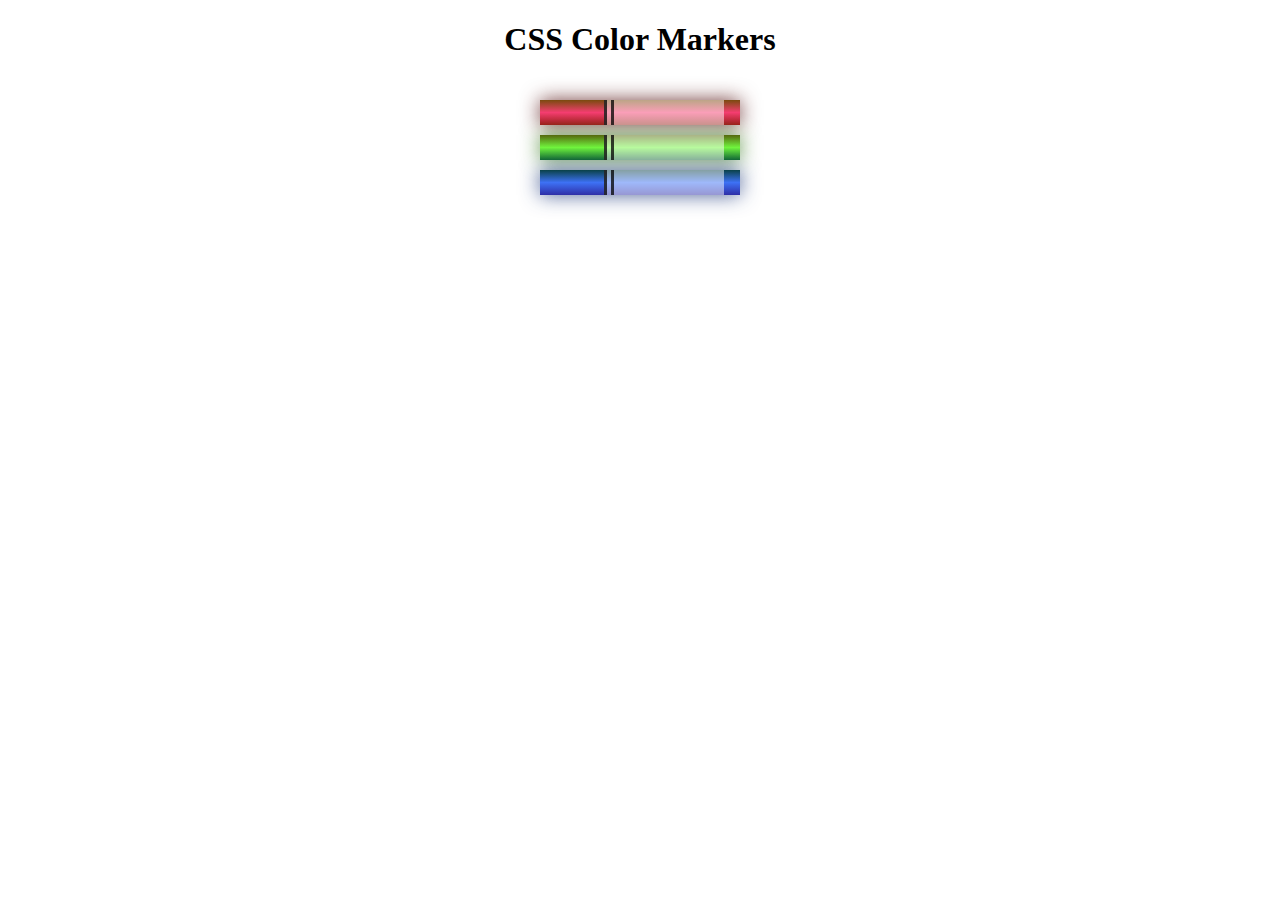
<file: 1. Responsive Web Design Certification/3. Learn Basic CSS Colors by Building a  Set of Colored Markers/index.html>
<!DOCTYPE html>
<html lang="en">
  <head>
    <meta charset="UTF-8" />
    <meta name="viewport" content="width=device-width, initial-scale=1.0" />
    <title>Colored Markers</title>
    <link rel="stylesheet" href="styles.css" />
  </head>
  <body>
    <h1>CSS Color Markers</h1>
    <div class="container">
      <div class="marker red">
        <div class="cap"></div>
        <div class="sleeve"></div>
      </div>
      <div class="marker green">
        <div class="cap"></div>
        <div class="sleeve"></div>
      </div>
      <div class="marker blue">
        <div class="cap"></div>
        <div class="sleeve">
      </div>
    </div>
  </body>

</html>
</file>
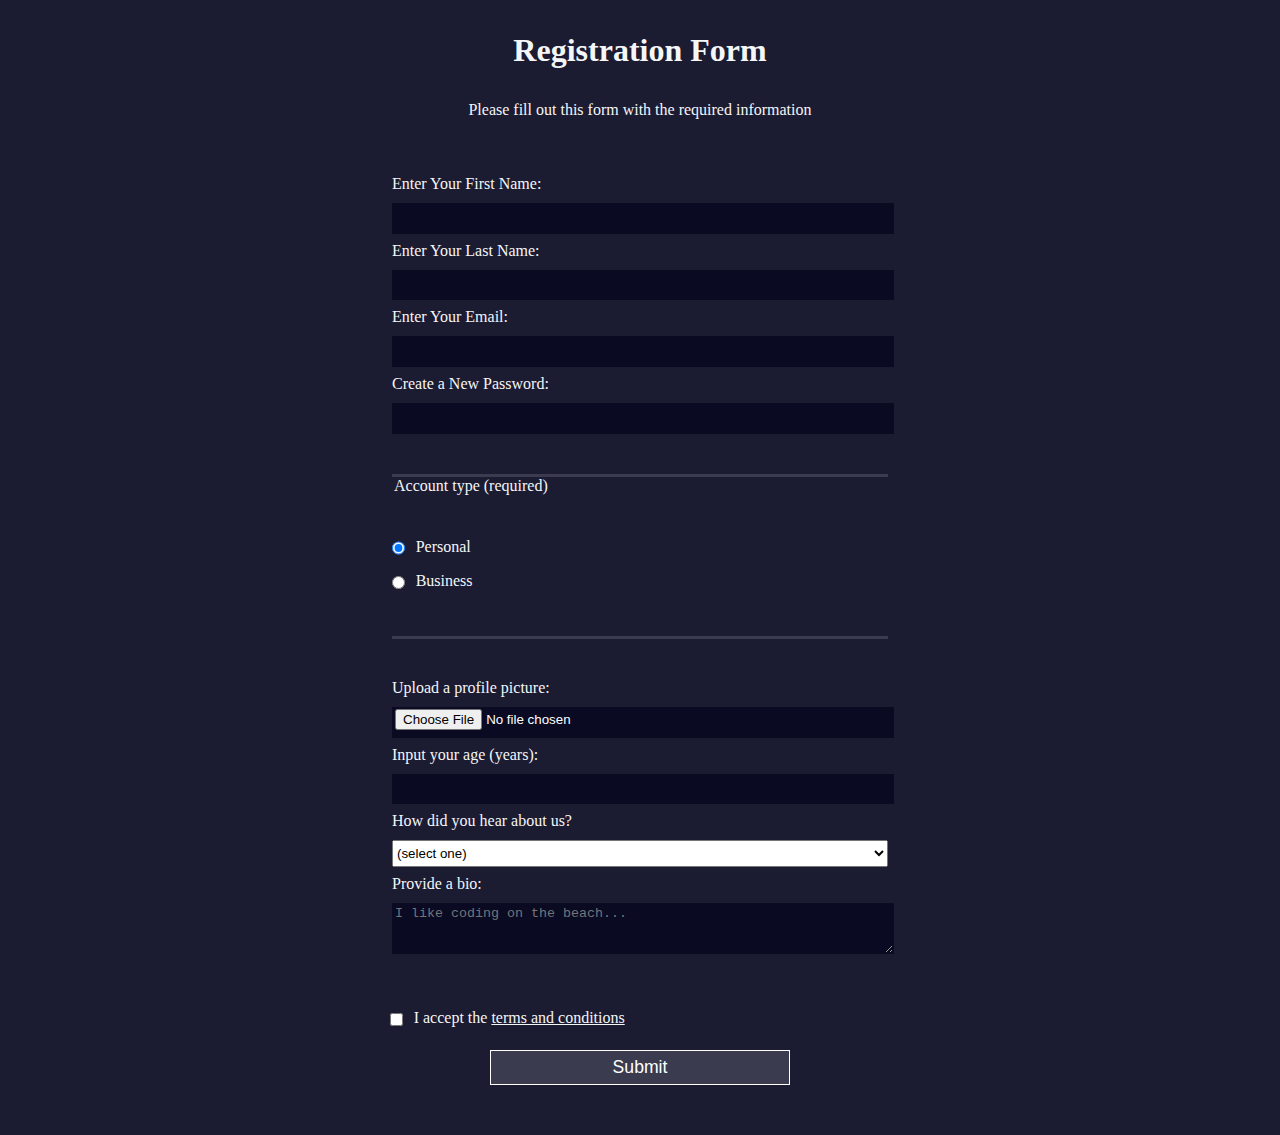
<file: 1. Responsive Web Design Certification/4. Learn HTML Forms by Building a Registration Form/index.html>
<!DOCTYPE html>
<html lang="en">
  <head>
    <meta charset="UTF-8">
    <title>Registration Form</title>
    <link rel="stylesheet" href="styles.css" />
  </head>
  <body>
    <h1>Registration Form</h1>
    <p>Please fill out this form with the required information</p>
    <form method="post" action='https://register-demo.freecodecamp.org'>
      <fieldset>
        <label for="first-name">Enter Your First Name: <input id="first-name" name="first-name" type="text" required /></label>
        <label for="last-name">Enter Your Last Name: <input id="last-name" name="last-name" type="text" required /></label>
        <label for="email">Enter Your Email: <input id="email" name="email" type="email" required /></label>
        <label for="new-password">Create a New Password: <input id="new-password" name="new-password" type="password" pattern="[a-z0-5]{8,}" required /></label>
      </fieldset>
      <fieldset>
        <legend>Account type (required)</legend>
        <label for="personal-account"><input id="personal-account" type="radio" name="account-type" class="inline" checked /> Personal</label>
        <label for="business-account"><input id="business-account" type="radio" name="account-type" class="inline" /> Business</label>
      </fieldset>
      <fieldset>
        <label for="profile-picture">Upload a profile picture: <input id="profile-picture" type="file" name="file" /></label>
        <label for="age">Input your age (years): <input id="age" type="number" name="age" min="13" max="120" /></label>
        <label for="referrer">How did you hear about us?
          <select id="referrer" name="referrer">
            <option value="">(select one)</option>
            <option value="1">freeCodeCamp News</option>
            <option value="2">freeCodeCamp YouTube Channel</option>
            <option value="3">freeCodeCamp Forum</option>
            <option value="4">Other</option>
          </select>
        </label>
        <label for="bio">Provide a bio:
          <textarea id="bio" name="bio" rows="3" cols="30" placeholder="I like coding on the beach..."></textarea>
        </label>
      </fieldset>
      <label for="terms-and-conditions">
        <input class="inline" id="terms-and-conditions" type="checkbox" required name="terms-and-conditions" /> I accept the <a href="https://www.freecodecamp.org/news/terms-of-service/">terms and conditions</a>
      </label>
      <input type="submit" value="Submit" />
    </form>
  </body>
</html>
</file>
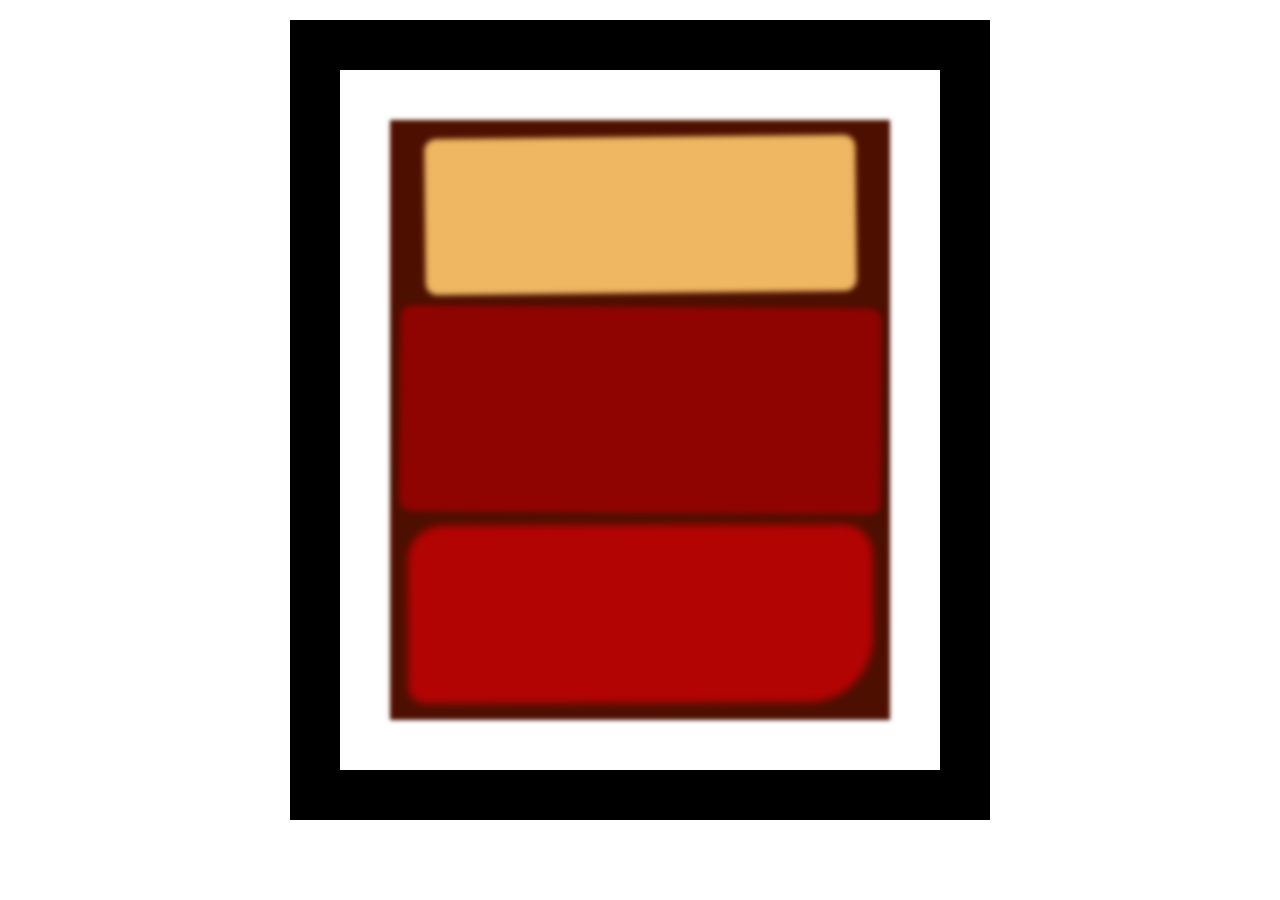
<file: 1. Responsive Web Design Certification/6. Learn the CSS Box Model by Building a Rothko Painting/index.html>
<!DOCTYPE html>
<html lang="en">
  <head>
    <meta charset="UTF-8">
    <title>Rothko Painting</title>
    <link href="./styles.css" rel="stylesheet">
  </head>
  <body>
    <div class="frame">
      <div class="canvas">
        <div class="one"></div>
        <div class="two"></div>
        <div class="three"></div>
      </div>
    </div>
  </body>
</html>
</file>
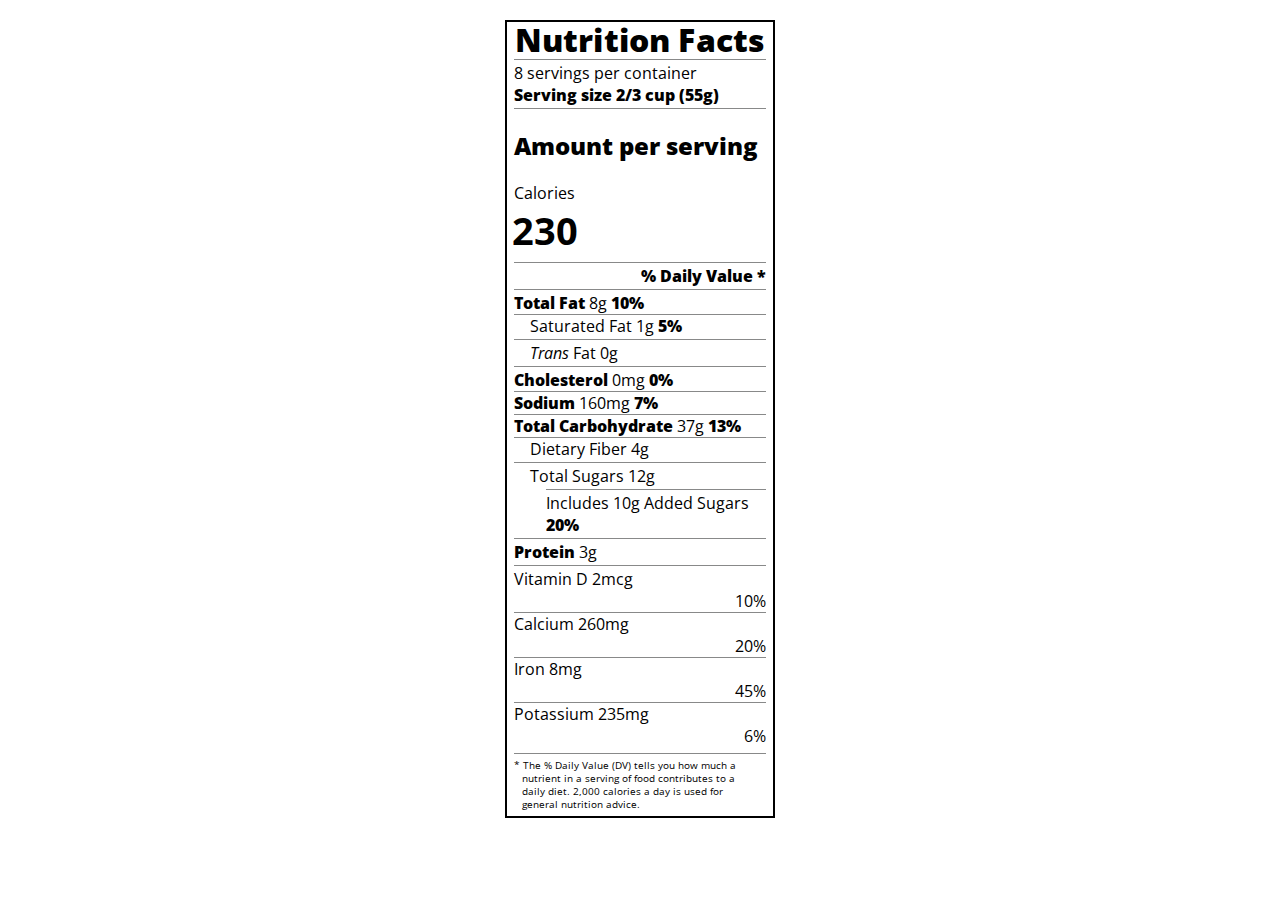
<file: 1. Responsive Web Design Certification/8. Learn Typography by Building a Nutrition Label/index.html>
<!DOCTYPE html>
<html lang="en">

<head>
  <meta charset="UTF-8">
  <title>Nutrition Label</title>
  <link href="https://fonts.googleapis.com/css?family=Open+Sans:400,700,800" rel="stylesheet">
  <link href="./styles.css" rel="stylesheet">
</head>

<body>
  <div class="label">
    <header>
      <h1 class="bold">Nutrition Facts</h1>
      <div class="divider"></div>
      <p>8 servings per container</p>
      <p class="bold">Serving size <span>2/3 cup (55g)</span></p>
    </header>
    <div class="divider large"></div>
    <div class="calories-info">
      <div class="left-container">
        <h2 class="bold small-text">Amount per serving</h2>
        <p>Calories</p>
      </div>
      <span>230</span>
    </div>
    <div class="divider medium"></div>
    <div class="daily-value small-text">
      <p class="bold right no-divider">% Daily Value *</p>
      <div class="divider"></div>
      <p><span><span class="bold">Total Fat</span> 8g</span> <span class="bold">10%</span></p>
      <p class="indent no-divider">Saturated Fat 1g <span class="bold">5%</span></p>
      <div class="divider"></div>
      <p class="indent no-divider"><span><i>Trans</i> Fat 0g</span></p>
      <div class="divider"></div>
      <p><span><span class="bold">Cholesterol</span> 0mg</span> <span class="bold">0%</span></p>
      <p>
        <span><span class="bold">Sodium</span> 160mg</span> 
        <span class="bold">7%</span>
      </p>
      <p>
        <span><span class="bold">Total Carbohydrate</span> 37g</span> 
        <span class="bold">13%</span>
      </p>
      <p class="indent no-divider">
        Dietary Fiber 4g
      </p>
      <div class="divider"></div>
      <p class="indent no-divider">
        Total Sugars 12g
      </p>
      <div class="divider double-indent"></div>
      <p class="indent double-indent no-divider">
        Includes 10g Added Sugars <span class="bold">20%</span>
      </p>
      <div class="divider"></div>
      <p class="no-divider">
        <span>
          <span class="bold">Protein</span> 3g
        </span>
      </p>
      <div class="large divider"></div>
      <p>Vitamin D 2mcg <span class="right">10%</span></p>
      <p>Calcium 260mg <span class="right">20%</span></p>
      <p>Iron 8mg <span class="right">45%</span></p>
      <p class="no-divider">
        Potassium 235mg <span class="right">6%</span>
      </p>
    </div>
    <div class="divider medium"></div>
    <p class="note">
      * The % Daily Value (DV) tells you how much a nutrient in a serving of food contributes to a daily diet. 2,000 calories a day is used for general nutrition advice.
    </p>
  </div>
</body>
</html>
</file>
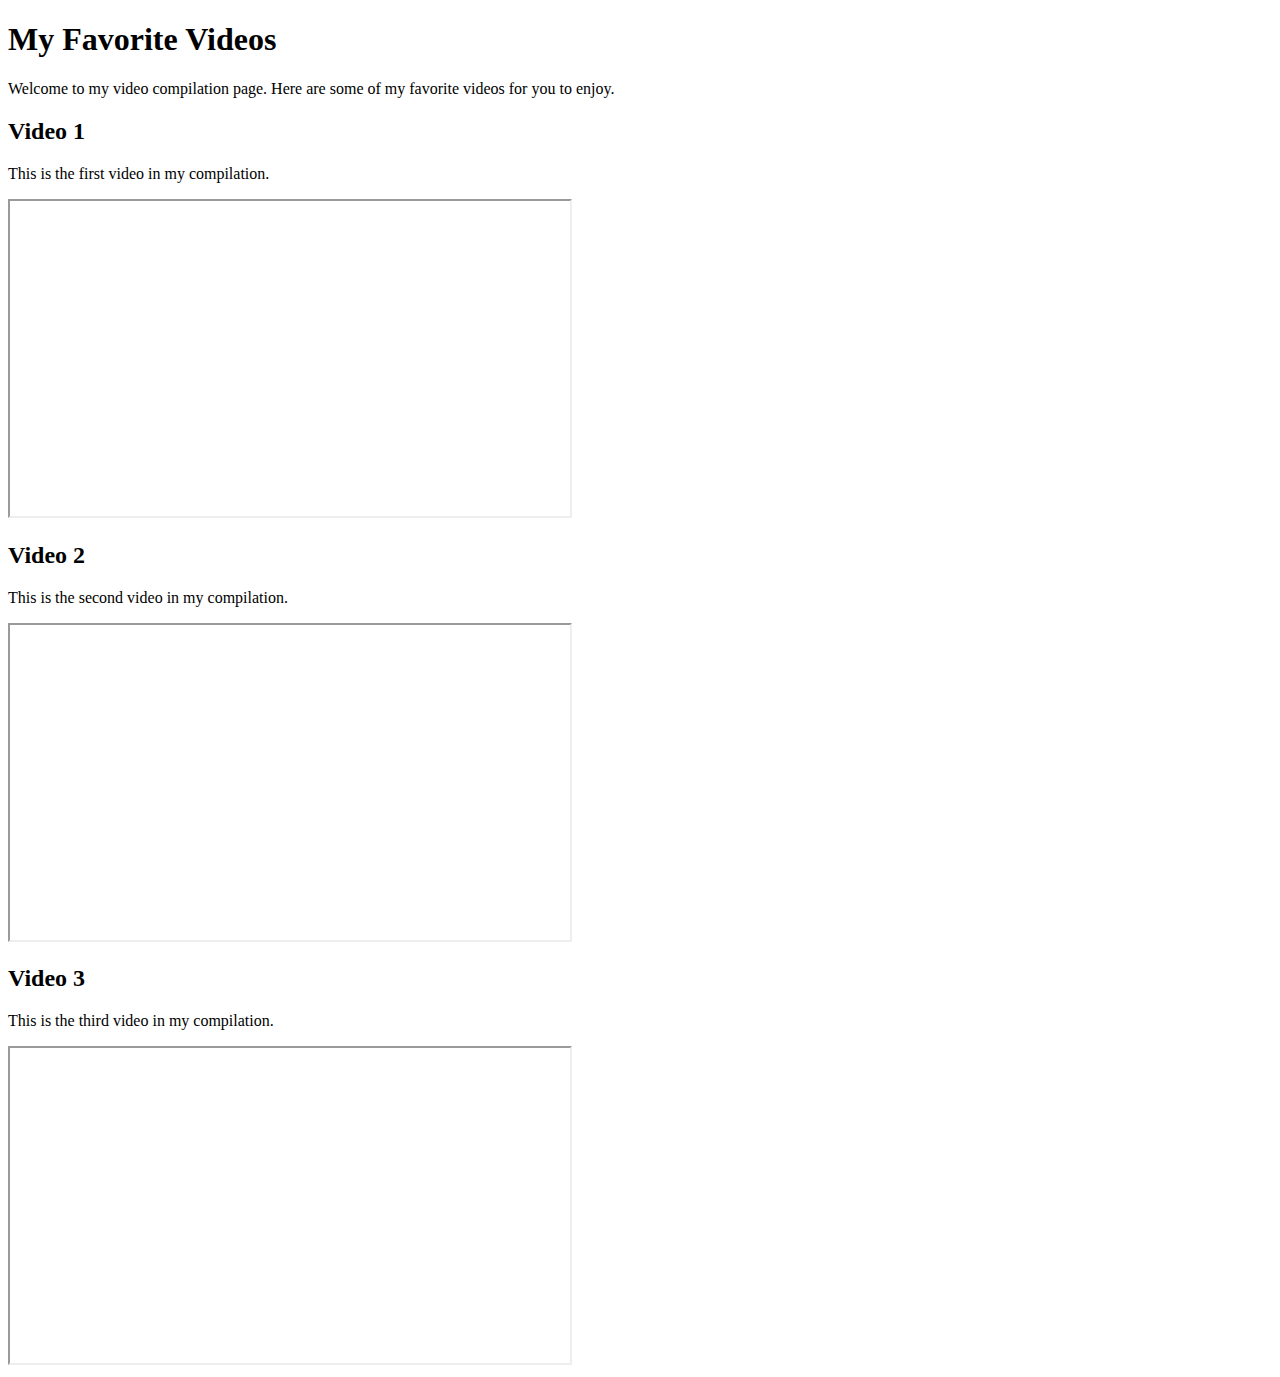
<file: 2. Certified Full Stack Developer Curriculum/Lab 3 Build a Video Compilation Page/index.html>
<!DOCTYPE html>
<html lang="en">
<head>
    <meta charset="UTF-8">
    <meta name="viewport" content="width=device-width, initial-scale=1.0">
    <title>Video Compilation Page</title>
</head>
<body>
    <main>
        <h1>My Favorite Videos</h1>
        <p>Welcome to my video compilation page. Here are some of my favorite videos for you to enjoy.</p>
        
        <section>
            <h2>Video 1</h2>
            <p>This is the first video in my compilation.</p>
            <iframe src="https://www.youtube.com/embed/dQw4w9WgXcQ" title="Video 1" width="560" height="315"></iframe>
        </section>
        
        <section>
            <h2>Video 2</h2>
            <p>This is the second video in my compilation.</p>
            <iframe src="https://www.youtube.com/embed/3JZ_D3ELwOQ" title="Video 2" width="560" height="315"></iframe>
        </section>
        
        <section>
            <h2>Video 3</h2>
            <p>This is the third video in my compilation.</p>
            <iframe src="https://www.youtube.com/embed/l482T0yNkeo" title="Video 3" width="560" height="315"></iframe>
        </section>
    </main>
</body>
</html>
</file>
<file: 1. Responsive Web Design Certification/3. Learn Basic CSS Colors by Building a  Set of Colored Markers/styles.css>
p {
    text-align: right;
}

h1 {
    text-align: center;
    /*background-color: rgb(0, 255, 255); */
}

.marker {
    height: 25px;
    width: 200px;
    margin: 10px auto;
}

/* colors: 
There are three more tertiary colors: 
chartreuse green (green + yellow), azure (blue + cyan), and rose (red + magenta). 
Two colors that are opposite from each other on the color wheel are called complementary colors. 
If two complementary colors are combined, they produce gray. But when they are placed side-by-side, 
these colors produce strong visual contrast and appear brighter.*/

.red{
    /* background-color: rgb(255, 0, 0); primary color */
    /* background-color: rgb(255, 255, 0); secondary color (yellow) */
    /* background-color: rgb(255, 127, 0); tertiary 1 (orange) */
    /* background-color: rgb(127, 255, 0); tertiary 2: chartreuse green */
    background: linear-gradient( rgb(122, 74, 14), rgb(245, 62, 113), rgb(162, 27, 27));
    box-shadow: 0 0 20px 0 rgba(83, 14, 14, 0.8)
}

.green{
    /* background-color: rgb(0, 255, 0); primary color (green) */
    /* background-color: rgb(0, 255, 255); secondary color (cyan) complementary of pure red in .one */
    /* background-color: rgb(0, 255, 127); tertiary 1 */
    /* background-color: rgb(0, 127, 255); tertiary 2: azure */
    background: linear-gradient( #55680d, #71f53e, #116C31);
    box-shadow: 0 0 20px 0 #3b7e20cc;
}

.blue{
    /* background-color: rgb(0, 0, 255); primary color */
    /* background-color: rgb(255, 0, 255); secondary color (violet) */
    /* background-color: rgb(127, 0, 255); tertiary 1 (purple) */
    /* background-color: rgb(255, 0, 127); tertiary 2: rose */
    background: linear-gradient(hsl(186, 76%, 16%), hsl(223, 90%, 60%), hsl(240, 56%, 42%));
    box-shadow: 0 0 20px 0 hsla(223, 59%, 31%, 0.8);
}

.container {
    background-color: rgb(255, 255, 255);
    padding-top: 10px;
    padding-bottom: 10px;
    padding-left: 0px;
    padding-right: 0px;
}

.sleeve{
    width: 110px;
    height: 25px;
    background-color: rgba(255, 255, 255, 0.5);
    /*border-left-width: 10px;
    border-left-style: solid;
    border-left-color: black; */
    border-left: 10px double rgba(0, 0, 0, 0.75);
}

.cap {
    width: 60px;
    height: 25px;
}

.cap, .sleeve {
    display: inline-block;
}
</file>
<file: 1. Responsive Web Design Certification/4. Learn HTML Forms by Building a Registration Form/styles.css>
body {
    width: 100%;
    height: 100vh;
    margin: 0;
    background-color: #1b1b32;
    color: #f5f6f7;
    font-family: Tahoma;
    font-size: 16px;
  }
  
  h1, p {
    margin: 1em auto;
    text-align: center;
  }
  
  form {
    width: 60vw;
    max-width: 500px;
    min-width: 300px;
    margin: 0 auto;
    padding-bottom: 2em;
  }
  
  fieldset {
    border: none;
    padding: 2rem 0;
    border-bottom: 3px solid #3b3b4f;
  }
  
  fieldset:last-of-type {
    border-bottom: none;
  }
  
  label {
    display: block;
    margin: 0.5rem 0;
  }
  
  input,
  textarea,
  select {
    margin: 10px 0 0 0;
    width: 100%;
    min-height: 2em;
  }
  
  input, textarea {
    background-color: #0a0a23;
    border: 1px solid #0a0a23;
    color: #ffffff;
  }
  
  .inline {
    width: unset;
    margin: 0 0.5em 0 0;
    vertical-align: middle;
  }
  
  input[type="submit"] {
    display: block;
    width: 60%;
    margin: 1em auto;
    height: 2em;
    font-size: 1.1rem;
    background-color: #3b3b4f;
    border-color: white;
    min-width: 300px;
  }
  
  input[type="file"] {
    padding: 1px 2px;
  }
  
  .inline{
    display: inline; 
  }

  a {
    color: #f5f6f7;
  }
</file>
<file: 1. Responsive Web Design Certification/6. Learn the CSS Box Model by Building a Rothko Painting/styles.css>
.canvas {
    width: 500px;
    height: 600px;
    background-color: #4d0f00;
    overflow: hidden;
    filter: blur(2px);
  }
  
  .frame {
    border: 50px solid black;
    width: 500px;
    padding: 50px;
    margin: 20px auto;
  }
  
  .one {
    width: 425px;
    height: 150px;
    background-color: #efb762;
    margin: 20px auto;
    box-shadow: 0 0 3px 3px #efb762;
    border-radius: 9px;
    transform: rotate(-0.6deg);
  }
  
  .two {
    width: 475px;
    height: 200px;
    background-color: #8f0401;
    margin: 0 auto 20px;
    box-shadow: 0 0 3px 3px #8f0401;
    border-radius: 8px 10px;
    transform: rotate(0.4deg);
  }
  
  .one, .two {
    filter: blur(1px);
  }
  
  .three {
    width: 91%;
    height: 28%;
    background-color: #b20403;
    margin: auto;
    filter: blur(2px);
    box-shadow: 0 0 5px 5px #b20403;
    border-radius: 30px 25px 60px 12px;
    transform: rotate(-0.2deg);
  }
</file>
<file: 1. Responsive Web Design Certification/8. Learn Typography by Building a Nutrition Label/styles.css>
html{font-size: 16px;}

body{font-family: "Open Sans" , sans-serif;}

.label{
    border: 2px solid black;
    width: 270px;
    margin: 20px auto;
    padding: 0 7px;
}

*{box-sizing:border-box;}

h1{
    text-align: center;
    margin: -4px 0;
    letter-spacing: 0.15px;
}

p{margin:0;}

.divider{ 
    border-bottom: 1px solid #888989;
    margin: 2px 0;
}

.bold{font-weight: 800;}

.label .divider.medium {
    border-bottom: 1px solid #888989;
    margin: 2px 0;
}

.calories-info span {
    font-size: 2.4em;
    font-weight: 700;
    margin: -7px -2px;
}

.medium {height: 5px;}

.right {
    display: flex;
    justify-content: flex-end;
}

.indent {margin-left: 1em;}

.daily-value p:not(.no-divider) {border-bottom: 1px solid #888989;}
/* O código acima faz com que todos os parágrafos 
dentro da classe daily-value que não possuem a classe no-divider 
tenham uma borda inferior de 1px sólida na cor #888989. */

.double-indent {
    margin-left: 2em;
}

.note {
    font-size: 0.6rem;
    margin: 5px 0;
    padding: 0 8px;
    text-indent: -8px;
}
</file>
